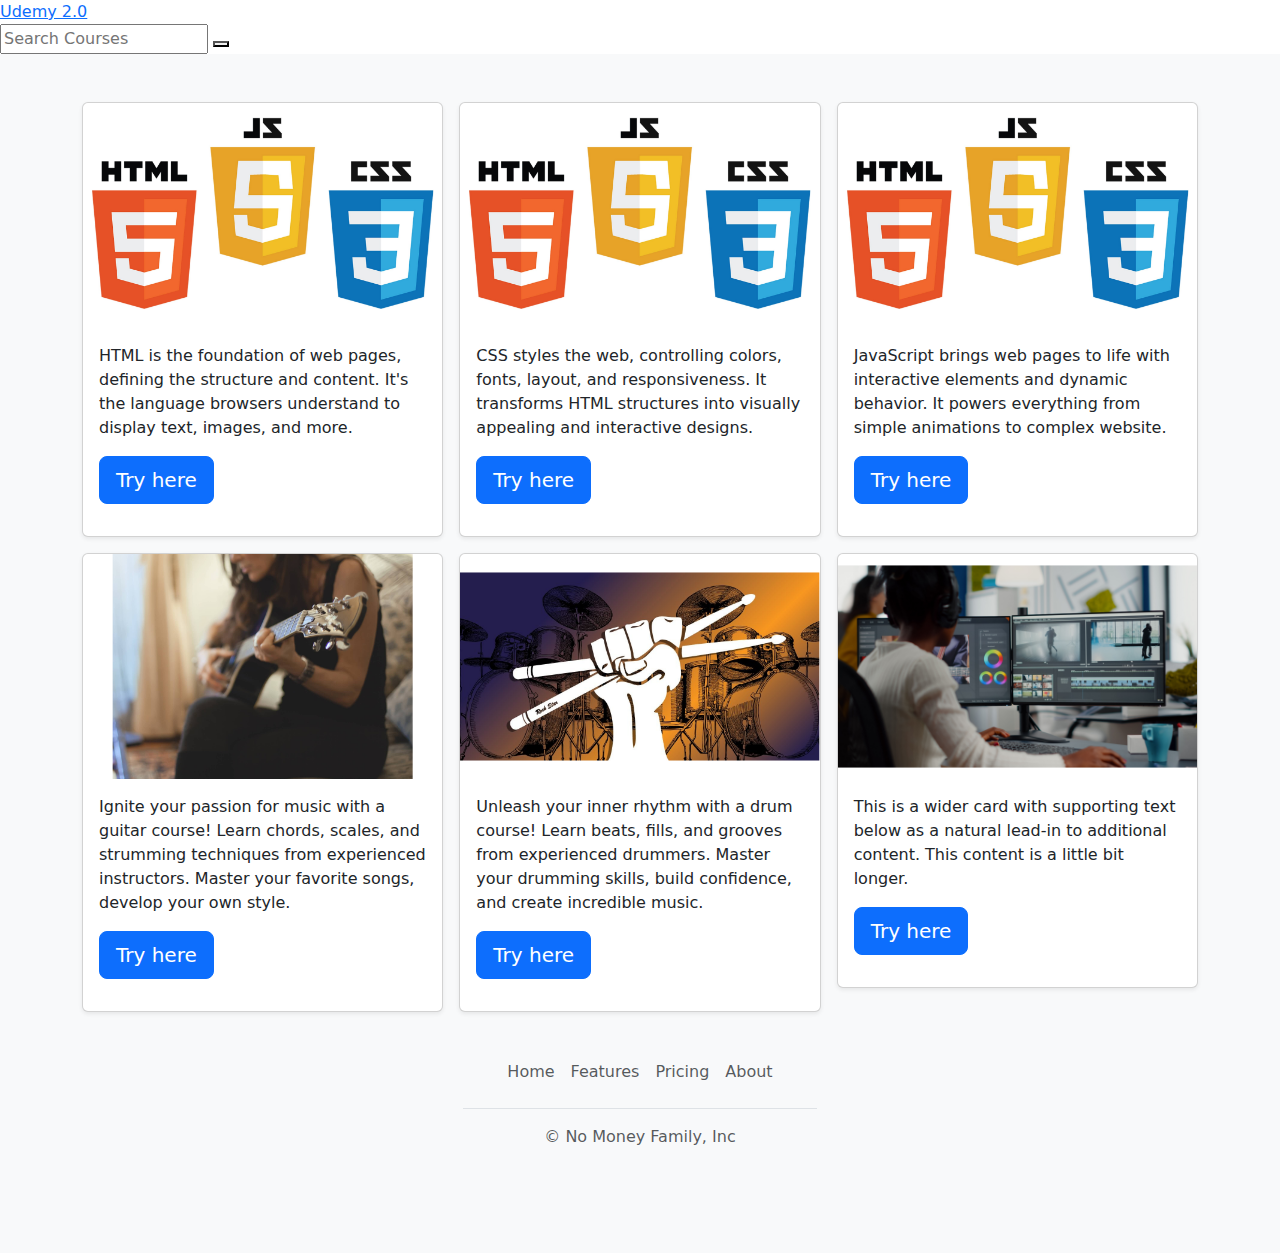
<file: index.html>
<!DOCTYPE html>
<html lang="en">
<head>
  <meta charset="UTF-8">
  <meta name="viewport" content="width=device-width, initial-scale=1.0">
  <title>Udemy clone 1</title>
  <link href="https://cdn.jsdelivr.net/npm/bootstrap@5.3.3/dist/css/bootstrap.min.css" rel="stylesheet" integrity="sha384-QWTKZyjpPEjISv5WaRU9OFeRpok6YctnYmDr5pNlyT2bRjXh0JMhjY6hW+ALEwIH" crossorigin="anonymous">
  <link href="index1.css" rel="stylesheet">
</head>
<body>
   <!-- Navbar items -->
   <div id="navlist">
    <a href="#">Udemy 2.0</a>
    <!-- search bar right align -->
    <div class="search">
        <form action="#">
            <input type="text" placeholder="Search Courses"
                   name="search">
            <button>
                <i class="fa fa-search"></i>
            </button>
        </form>
    </div>
  </div>
  

       
    <div class="album py-5 bg-body-tertiary">
        <div class="container">
          
          <div class="row row-cols-1 row-cols-sm-2 row-cols-md-3 g-3">
            <div class="col">
              <div class="card shadow-sm">
                <svg class="bd-placeholder-img card-img-top" width="100%" height="225" xmlns="http://www.w3.org/2000/svg" role="img" aria-label="Placeholder: Thumbnail" preserveAspectRatio="xMidYMid slice" focusable="false">
                  
                    <title>Image Placeholder</title>
                    <image href="html-css-js.jpg" width="100%" height="100%" />
                  </svg>
                  
                <div class="card-body">
                  <p class="card-text">HTML is the foundation of web pages, defining the structure and content.
                    It's the language browsers understand to display text, images, and more.</p>
                  <div class="d-flex justify-content-between align-items-center">
                    <div class="btn-group">
                        <p>
                            <a class="btn btn-lg btn-primary" href="https://www.youtube.com/watch?v=uatC-Y7HYKI&list=PL938URpgZ7qYQrfk-HHvzYJMsd576-P66" target="_self">Try here</a>
                          </p>
                     
                    </div>
                    
                  </div>
                </div>
              </div>
            </div>
            <div class="col">
              <div class="card shadow-sm">
                <svg class="bd-placeholder-img card-img-top" width="100%" height="225" xmlns="http://www.w3.org/2000/svg" role="img" aria-label="Placeholder: Thumbnail" preserveAspectRatio="xMidYMid slice" focusable="false">
                    <title>Image Placeholder</title>
                    <image href="html-css-js.jpg" width="100%" height="100%" />
                  </svg>
                <div class="card-body">
                  <p class="card-text">CSS styles the web, controlling colors, fonts, layout, and responsiveness.
                    It transforms HTML structures into visually appealing and interactive designs.</p>
                  <div class="d-flex justify-content-between align-items-center">
                    <div class="btn-group">
                        <p>
                            <a class="btn btn-lg btn-primary" href="https://www.youtube.com/watch?v=NbZbBZP-0R8&list=PL938URpgZ7qZ5VJ-6IwkBTBucoeDv4gs0" target="_self">Try here</a>
                          </p>
                     
                      
                    </div>
                    
                  </div>
                </div>
              </div>
            </div>
            <div class="col">
              <div class="card shadow-sm">
                <svg class="bd-placeholder-img card-img-top" width="100%" height="225" xmlns="http://www.w3.org/2000/svg" role="img" aria-label="Placeholder: Thumbnail" preserveAspectRatio="xMidYMid slice" focusable="false">
                    <title>Image Placeholder</title>
                    <image href="html-css-js.jpg" width="100%" height="100%" />
                  </svg>
                <div class="card-body">
                  <p class="card-text">JavaScript brings web pages to life with interactive elements and dynamic behavior.
                    It powers everything from simple animations to complex website.</p>
                  <div class="d-flex justify-content-between align-items-center">
                    <div class="btn-group">
                        <p>
                            <a class="btn btn-lg btn-primary" href="https://www.youtube.com/watch?v=GjJsuv_aspY&list=PLcGFS_TfEQYLZRo_m9SomeSBRGJX_aoJD" target="_self">Try here</a>
                          </p>
                     
                      
                    </div>
                    
                  </div>
                </div>
              </div>
            </div>
    
            <div class="col">
              <div class="card shadow-sm">
                <svg class="bd-placeholder-img card-img-top" width="100%" height="225" xmlns="http://www.w3.org/2000/svg" role="img" aria-label="Placeholder: Thumbnail" preserveAspectRatio="xMidYMid slice" focusable="false">
                    <title>Image Placeholder</title>
                    <image href="guitar-woman.jpg" width="100%" height="100%" />
                  </svg>
                
                <div class="card-body">
                  <p class="card-text">Ignite your passion for music with a guitar course! Learn chords, scales, and strumming techniques from experienced instructors.
                    Master your favorite songs, develop your own style.</p>
                  <div class="d-flex justify-content-between align-items-center">
                    <div class="btn-group">
                        <p>
                            <a class="btn btn-lg btn-primary" href="https://www.youtube.com/watch?v=IOVXd3Y0rEs&list=PLmXS4p60CWTe1-olHoyIljMJgYGw3iL2I" target="_self">Try here</a>
                          </p>
                      
                    </div>
                    
                  </div>
                </div>
              </div>
            </div>
            <div class="col">
              <div class="card shadow-sm">
                <svg class="bd-placeholder-img card-img-top" width="100%" height="225" xmlns="http://www.w3.org/2000/svg" role="img" aria-label="Placeholder: Thumbnail" preserveAspectRatio="xMidYMid slice" focusable="false">
                    <title>Image Placeholder</title>
                    <image href="drum.jpg" width="100%" height="100%" />
                  </svg>
                <div class="card-body">
                  <p class="card-text">Unleash your inner rhythm with a drum course! Learn beats, fills, and grooves from experienced drummers.
                    Master your drumming skills, build confidence, and create incredible music.</p>
                  <div class="d-flex justify-content-between align-items-center">
                    <div class="btn-group">
                        <p>
                            <a class="btn btn-lg btn-primary" href="https://www.youtube.com/watch?v=Zyl1F1opqgc" target="_self">Try here</a>
                          </p>
                      
                    </div>
                    
                  </div>
                </div>
              </div>
            </div>
            <div class="col">
              <div class="card shadow-sm">
                <svg class="bd-placeholder-img card-img-top" width="100%" height="225" xmlns="http://www.w3.org/2000/svg" role="img" aria-label="Placeholder: Thumbnail" preserveAspectRatio="xMidYMid slice" focusable="false">
                    <title>Image Placeholder</title>
                    <image href="video editing.jpg" width="100%" height="100%" />
                  </svg>
                <div class="card-body">
                  <p class="card-text">This is a wider card with supporting text below as a natural lead-in to additional content. This content is a little bit longer.</p>
                  <div class="d-flex justify-content-between align-items-center">
                    <div class="btn-group">
                        <p>
                            <a class="btn btn-lg btn-primary" href="https://www.youtube.com/watch?v=dFbEYUq0ngg" target="_self">Try here</a>
                          </p>
                      
                    </div>
                   
                  </div>
                </div>
              </div>
            </div>
            <div class="container">
                <footer class="py-3 my-4">
                  <ul class="nav justify-content-center border-bottom pb-3 mb-3">
                    <li class="nav-item"><a href="#" class="nav-link px-2 text-body-secondary">Home</a></li>
                    <li class="nav-item">
                      <a href="feature.html" class="nav-link px-2 text-body-secondary">Features</a>
                    </li>
                    <li class="nav-item">
                      <a href="pricing.html" class="nav-link px-2 text-body-secondary">Pricing</a>
                    </li>
                    <li class="nav-item">
                      <a href="about.html" class="nav-link px-2 text-body-secondary">About</a>
                    </li>
                  </ul>
                  <p class="text-center text-body-secondary">© No Money Family, Inc</p>
                </footer>
              </div>
              
            
              
              <script src="https://cdn.jsdelivr.net/npm/bootstrap@5.3.3/dist/js/bootstrap.bundle.min.js" integrity="sha384-YvpcrYf0tY3lHB60NNkmXc5s9fDVZLESaAA55NDzOxhy9GkcIdslK1eN7N6jIeHz" crossorigin="anonymous"></script>            
              <script src="script.js"></script>
            
</body>
</html>
</file>
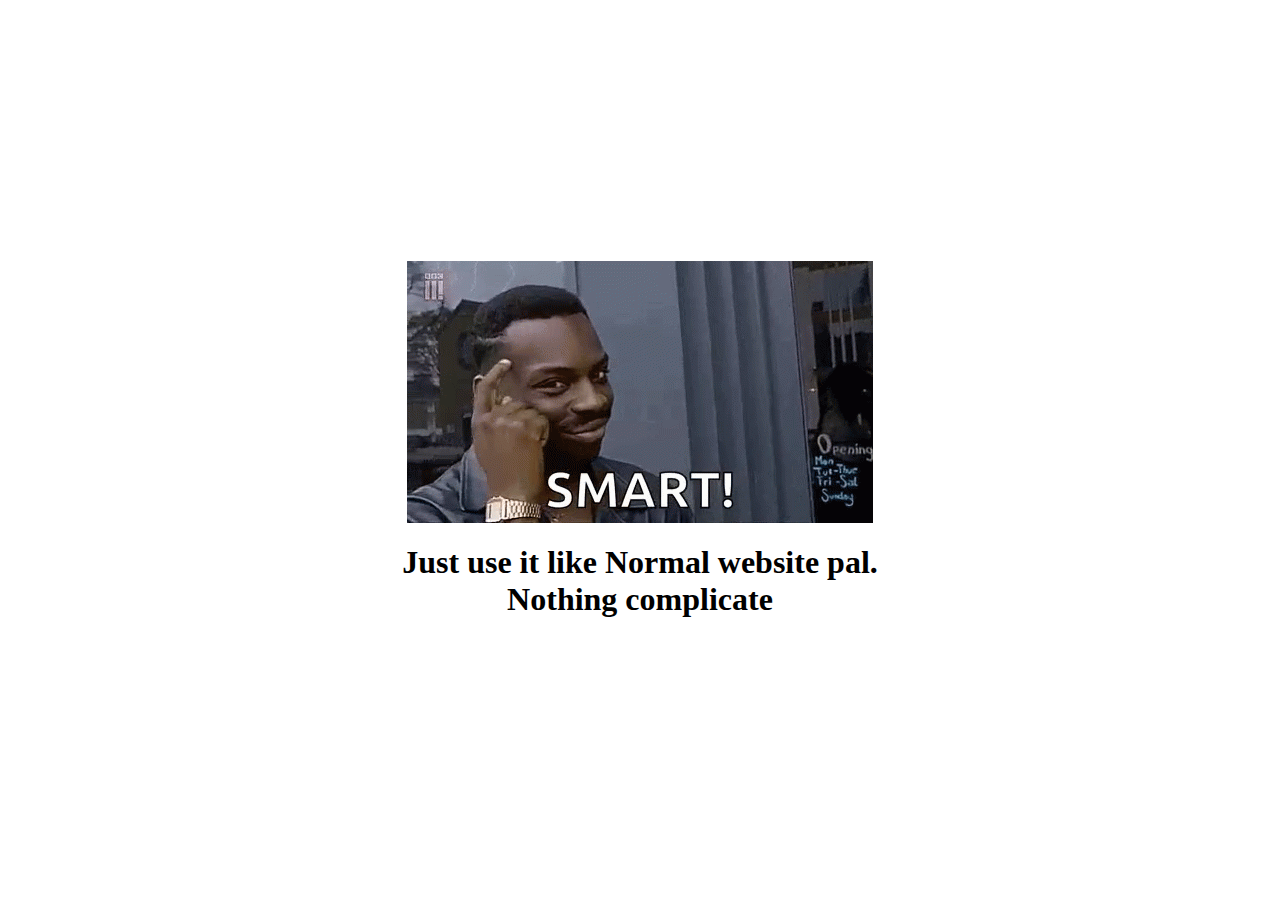
<file: feature.html>
<!DOCTYPE html>
<html lang="en">
<head>
    <meta charset="UTF-8">
    <meta name="viewport" content="width=device-width, initial-scale=1.0">
    <title>Features</title>
    <style>
         
        body {
            display: flex;
            flex-direction: column;
            align-items: center;
            justify-content: center;
            height: 100vh;
            margin: 0;
            text-align: center;
        }
        img {
            max-width: 100%;
            height: auto;
        }
    </style>
</head>
<body>
    <img src="pure knowledge.gif" alt="Description of GIF">

    <h1>Just use it like Normal website pal.<br/> Nothing complicate</h1>
</body>
</html>
</file>
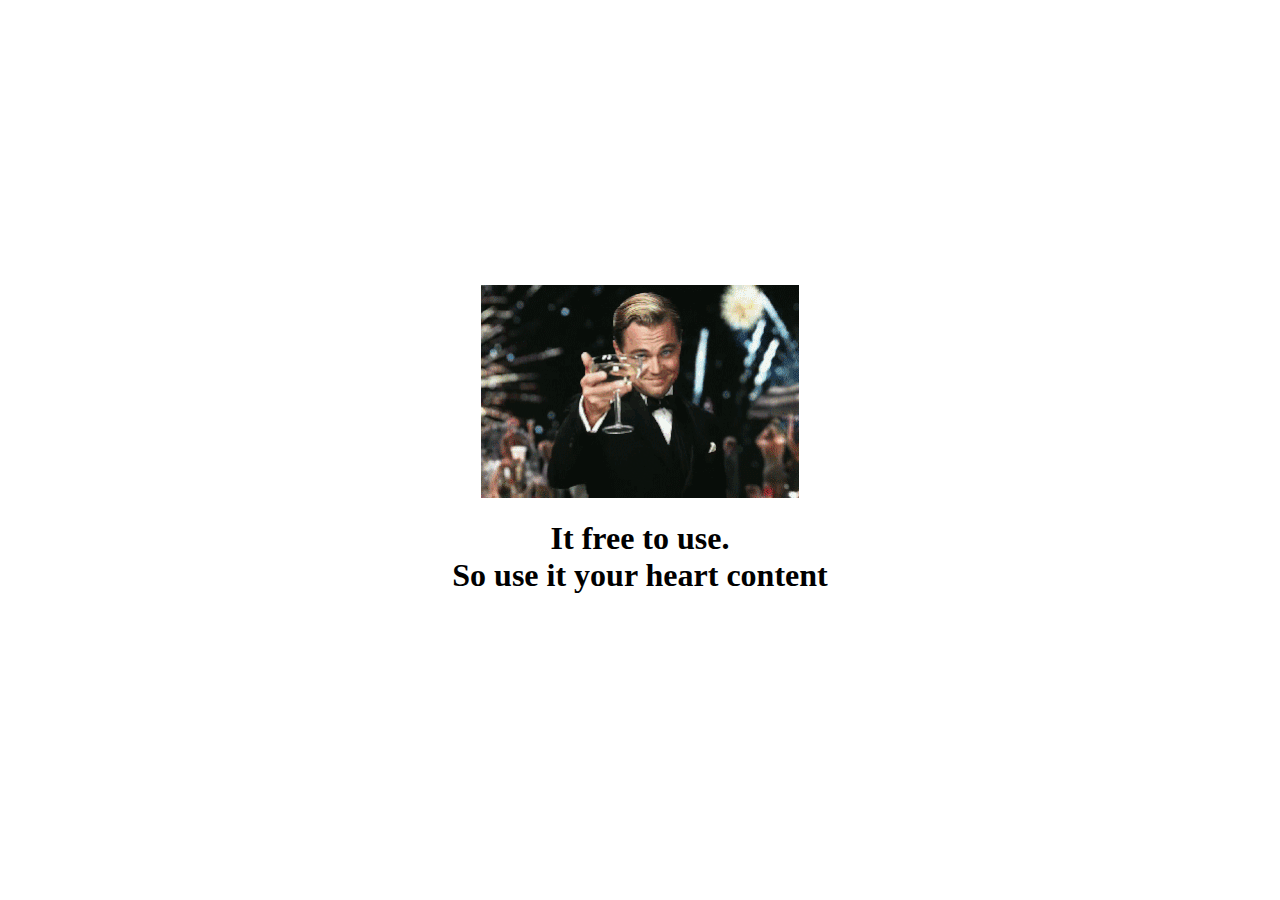
<file: pricing.html>
<!DOCTYPE html>
<html lang="en">
<head>
    <meta charset="UTF-8">
    <meta name="viewport" content="width=device-width, initial-scale=1.0">
    <title>Pricing</title>
    <style>
         
        body {
            display: flex;
            flex-direction: column;
            align-items: center;
            justify-content: center;
            height: 100vh;
            margin: 0;
            text-align: center;
        }
        img {
            max-width: 100%;
            height: auto;
        }
    </style>
</head>
<body>
    <img src="raising_glass.gif" alt="Description of GIF">

    <h1>It free to use.<br/> So use it  your heart content</h1>
</body>
</html>
</file>
<file: index1.css>
.topnav {
    overflow: hidden;
    background-color: #e9e9e9;
  }
  
  /* Style the links inside the navigation bar */
  
  
  .topnav a {
    float: left;
    display: block;
    color: black;
    text-align: center;
    padding: 14px 16px;
    text-decoration: none;
    font-size: 17px;
  }
  
  /* Change the color of links on hover */
  .topnav a:hover {
    background-color: #ddd;
    color: black;
  }
  
  /* Style the "active" element to highlight the current page */
  .topnav a.active {
    background-color: #2196F3;
    color: white;
  }
  
  /* Style the search box inside the navigation bar */
  .topnav input[type=text] {
    float: right;
    padding: 6px;
    border: none;
    margin-top: 8px;
    margin-right: 16px;
    font-size: 17px;
  }
  
  /* When the screen is less than 600px wide, stack the links and the search field vertically instead of horizontally */
  @media screen and (max-width: 600px) {
    .topnav a, .topnav input[type=text] {
      float: none;
      display: block;
      text-align: left;
      width: 100%;
      margin: 0;
      padding: 14px;
    }
    .topnav input[type=text] {
      border: 1px solid #ccc;
    }
  }
</file>
